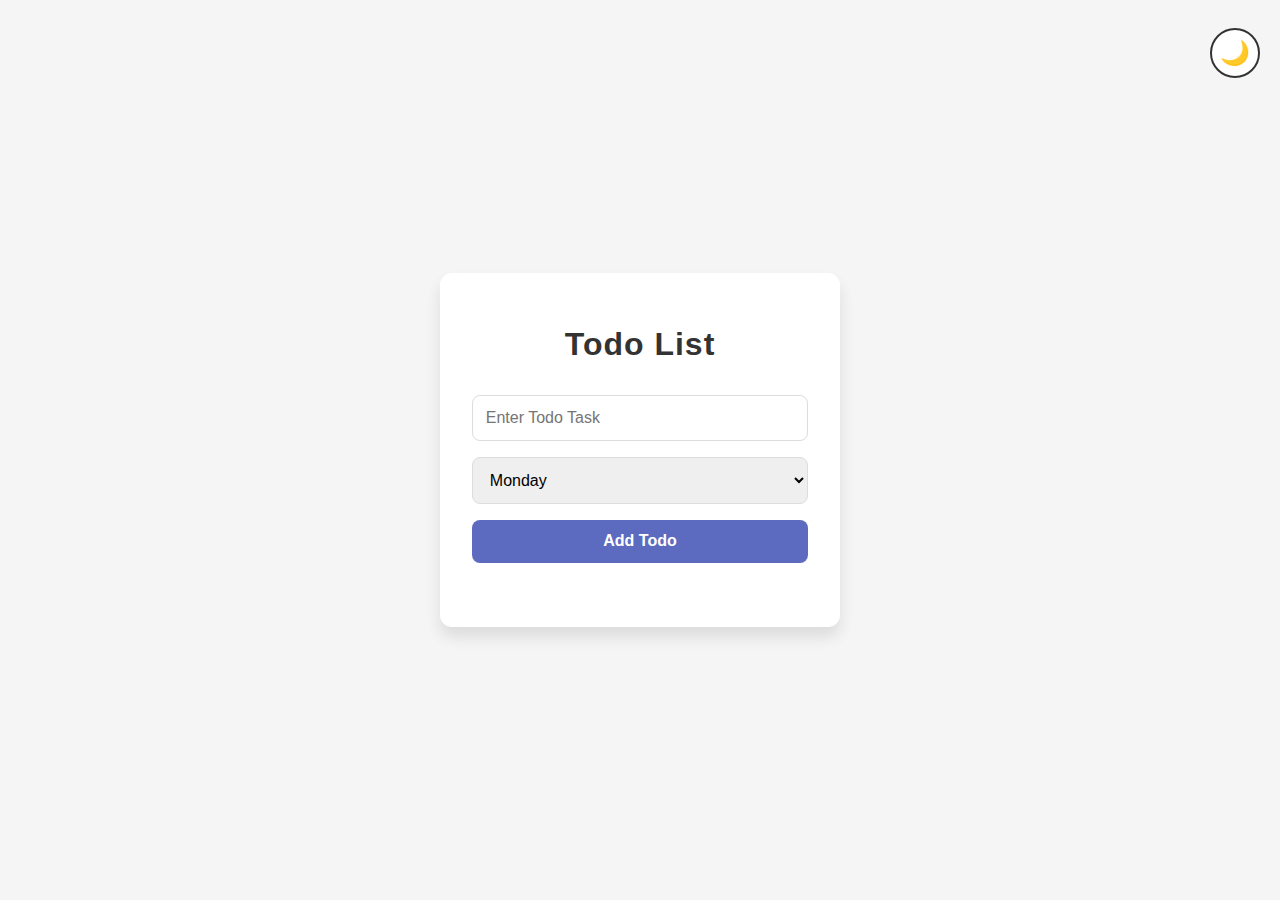
<file: index.html>
<!DOCTYPE html>
<html lang="en">
<head>
    <meta charset="UTF-8">
    <meta name="viewport" content="width=device-width, initial-scale=1.0">
    <title>Todo List App</title>
    <style>
        /* Global styles */
        body {
            font-family: 'Arial', sans-serif;
            background-color: #f5f5f5;
            margin: 0;
            display: flex;
            justify-content: center;
            align-items: center;
            height: 100vh;
            transition: background-color 0.3s, color 0.3s;
            position: relative;
            overflow: hidden;
        }

        .container {
            background-color: #ffffff;
            padding: 2rem;
            border-radius: 12px;
            box-shadow: 0 10px 15px rgba(0, 0, 0, 0.1);
            width: 100%;
            max-width: 400px;
            text-align: center;
            transition: background-color 0.3s, color 0.3s;
            border-radius: 12px;
            box-sizing: border-box;
            position: relative;
        }

        h1 {
            color: #333;
            margin-bottom: 1.5rem;
            font-size: 2rem;
            letter-spacing: 1px;
        }

        input, select, button {
            padding: 0.8rem;
            margin: 0.5rem 0;
            border-radius: 8px;
            border: 1px solid #ddd;
            box-sizing: border-box;
            font-size: 1rem;
            width: 100%;
            transition: 0.3s;
        }

        input:focus, select:focus, button:focus {
            outline: none;
            box-shadow: 0 0 8px rgba(0, 123, 255, 0.6);
        }

        button {
            background-color: #5c6bc0;
            color: white;
            border: none;
            cursor: pointer;
            font-weight: bold;
            transition: background-color 0.3s, transform 0.2s;
        }

        button:hover {
            background-color: #3f51b5;
            transform: scale(1.05);
        }

        /* Todo List Styling */
        #todo_display {
            margin-top: 1.5rem;
        }

        .todo-item {
            display: flex;
            justify-content: space-between;
            align-items: center;
            padding: 1rem;
            margin-bottom: 1rem;
            background-color: #e3f2fd;
            border-radius: 8px;
            box-shadow: 0 4px 8px rgba(0, 0, 0, 0.1);
            transition: transform 0.2s;
        }

        .todo-item:hover {
            transform: translateY(-5px);
            box-shadow: 0 10px 15px rgba(0, 0, 0, 0.15);
        }

        .todo-item button {
            padding: 0.5rem 1rem;
            border-radius: 5px;
            background-color: #007bff;
            color: white;
            border: none;
            cursor: pointer;
            transition: background-color 0.3s;
        }

        .todo-item button:hover {
            background-color: #0056b3;
        }

        .completed {
            text-decoration: line-through;
            color: #888;
        }

        /* Dark mode styles */
        body.dark-mode {
            background-color: #333;
            color: white;
        }

        .container.dark-mode {
            background-color: #444;
        }

        .dark-mode .todo-item {
            background-color: #555;
            color: white;
            border: 1px solid #666;
        }

        .dark-mode .todo-item button {
            background-color: #555;
        }

        .dark-mode .todo-item button:hover {
            background-color: #666;
        }

        /* Dark mode toggle button */
        .toggle-btn {
            position: absolute;
            top: 20px;
            right: 20px;
            background-color: #fff;
            border: 2px solid #333;
            border-radius: 50%;
            width: 50px;
            height: 50px;
            font-size: 24px;
            color: #333;
            cursor: pointer;
            display: flex;
            justify-content: center;
            align-items: center;
            z-index: 100;
            transition: background-color 0.3s, color 0.3s;
        }

        .dark-mode .toggle-btn {
            background-color: #333;
            color: white;
        }
    </style>
</head>
<body>
    <div class="container">
        <h1>Todo List</h1>
        <input type="text" id="todo_input" placeholder="Enter Todo Task">
        <select id="day_select">
            <option value="Monday">Monday</option>
            <option value="Tuesday">Tuesday</option>
            <option value="Wednesday">Wednesday</option>
            <option value="Thursday">Thursday</option>
            <option value="Friday">Friday</option>
            <option value="Saturday">Saturday</option>
            <option value="Sunday">Sunday</option>
        </select>
        <button onclick="performOperation()">Add Todo</button>
        <div id="todo_display"></div>
    </div>

    <!-- Dark Mode Toggle Button -->
    <button class="toggle-btn" onclick="toggleDarkMode()">
        🌙
    </button>

    <script>
        const todoInput = document.getElementById("todo_input");
        const daySelect = document.getElementById("day_select");
        const todoDisplay = document.getElementById("todo_display");
        const todos = [];
        let taskCount = 1; // Start task numbering from 1

        // Function to toggle dark mode
        function toggleDarkMode() {
            document.body.classList.toggle('dark-mode');
            document.querySelector('.container').classList.toggle('dark-mode');
        }

        // Function to perform the todo operation
        function performOperation() {
            if (!todoInput.value.trim()) return; // Don't add empty tasks

            const newTodo = {
                id: taskCount++,  // Assign a unique ID starting from 1
                task: todoInput.value,
                day: daySelect.value,
                completion: false,
            };
            todos.push(newTodo);
            updateTodoDisplay();
            todoInput.value = ""; // Clear the input field after adding
        }

        // Function to update the todo list display
        function updateTodoDisplay() {
            todoDisplay.innerHTML = "";
            todos.forEach(function (element, index) {
                const todo = document.createElement("div");
                todo.className = "todo-item";
                todo.innerHTML = `
                    <span class="${element.completion ? 'completed' : ''}">
                        Task #${element.id}: ${element.task} (${element.day})
                    </span>
                    <span>
                        <button onclick="toggle(${index})">
                            ${element.completion ? '✔' : '❌'}
                        </button>
                        <button onclick="deleteTask(${index})">🗑️</button>
                    </span>
                `;
                todoDisplay.appendChild(todo);
            });
        }

        // Function to toggle the completion status of a todo
        function toggle(index) {
            todos[index].completion = !todos[index].completion;
            updateTodoDisplay();
        }

        // Function to delete a task
        function deleteTask(index) {
            todos.splice(index, 1);  // Remove the task from the array
            updateTodoDisplay();  // Re-render the list
        }
    </script>
</body>
</html>
</file>
